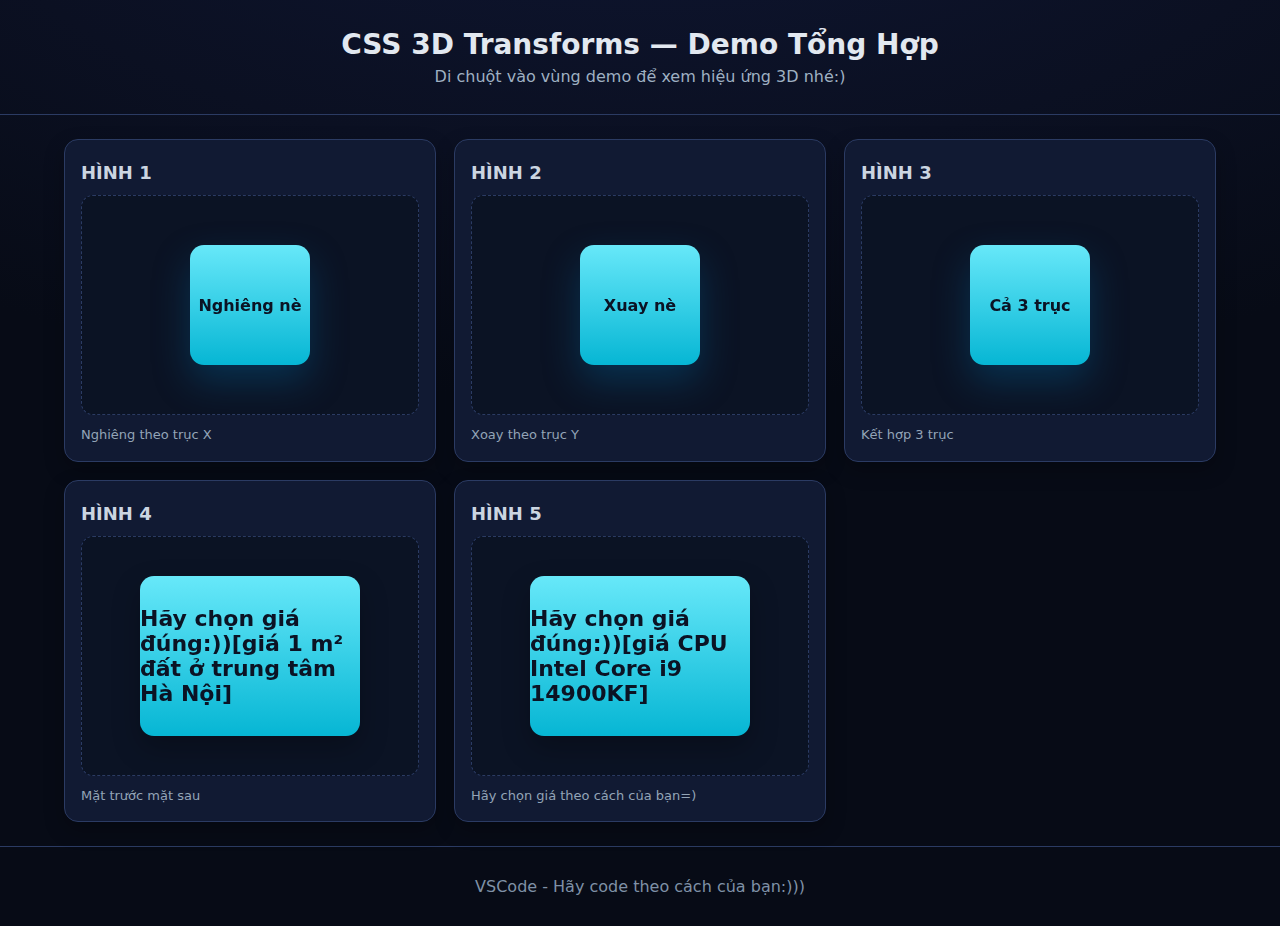
<file: index.html>
<!DOCTYPE html>
<html lang="vi">
<head>
  <meta charset="UTF-8" />
  <meta name="viewport" content="width=device-width, initial-scale=1.0"/>
  <title>file code up github</title>
  <style>
    :root{
      --bg:#0b1022;
      --ink:#e2e8f0;
      --card:#111a33;
      --edge:#2b3b63;
      --front:#22d3ee;
      --back:#f59e0b;
    }
    *{box-sizing:border-box}
    body{
      margin:0;
      font-family:system-ui,-apple-system,Segoe UI,Roboto,Helvetica,Arial;
      color:var(--ink);
      background:radial-gradient(1200px 600px at 50% -200px,#0e1530 15%,#0b1022 60%,#070b16 100%);
    }
    header{
      padding:28px 20px;
      text-align:center;
      border-bottom:1px solid var(--edge);
    }
    h1{margin:0 0 6px;font-size:28px;}
    p{margin:0;color:#9fb0c2}
    .grid{
      display:grid;
      grid-template-columns:repeat(auto-fit,minmax(280px,1fr));
      gap:18px;
      padding:24px;
      max-width:1200px;
      margin:0 auto;
    }
    .card{
      background:var(--card);
      border:1px solid var(--edge);
      border-radius:14px;
      padding:16px;
      box-shadow:0 8px 20px rgba(0,0,0,.25);
    }
    .card h2{
      margin:6px 0 12px;
      font-size:18px;
      color:#cbd5e1;
    }
    .scene{
      height:220px;
      perspective: 800px;
      background:#0b1324;
      border:1px dashed var(--edge);
      border-radius:12px;
      display:flex;align-items:center;justify-content:center;
      overflow:hidden;
    }
    .cube{
      width:120px;height:120px;
      display:flex;align-items:center;justify-content:center;
      color:#0b1324;font-weight:800;
      border-radius:14px;
      background:linear-gradient(180deg,#67e8f9,#06b6d4);
      transition: transform 1s ease, box-shadow 1s ease;
      transform-style: preserve-3d;
      box-shadow:0 16px 36px rgba(3,105,161,.35);
      will-change:transform;
      user-select:none;
    }
    .scene:hover .rx{ transform: rotateX(55deg); }
    .scene:hover .ry{ transform: rotateY(120deg); }
    .scene:hover .xyz{ transform: rotateX(35deg) rotateY(35deg) rotateZ(35deg); }

    /* Flip card */
    .flip-scene{
      height:240px;
      perspective:900px;
      display:flex;align-items:center;justify-content:center;
      background:#0b1324;border:1px dashed var(--edge);border-radius:12px;
    }
    .card3d{
      width:220px;height:160px;position:relative;
      transform-style: preserve-3d;
      transition: transform 1s;
      cursor:pointer;
    }
    .card3d:hover{ transform: rotateY(180deg); }
    .face{
      position:absolute; inset:0;
      display:flex;align-items:center;justify-content:center;
      border-radius:14px; font-size:22px; font-weight:700;
      color:#0b1324;
      backface-visibility:hidden;
      box-shadow:0 12px 28px rgba(0,0,0,.25);
    }
    .front{ background: linear-gradient(180deg,#67e8f9,#06b6d4); }
    .back{ background: linear-gradient(180deg,#fbbf24,#f59e0b); transform: rotateY(180deg); }

    .note{font-size:13px;color:#93a4b7;margin-top:10px;line-height:1.5}
    code{background:#0b1324;border:1px solid #334155;padding:2px 6px;border-radius:6px;color:#a5b4fc}
    footer{ text-align:center;padding:30px 16px;color:#7f91a6;border-top:1px solid var(--edge); }
  </style>
</head>
<body>
  <header>
    <h1>CSS 3D Transforms — Demo Tổng Hợp</h1>
    <p>Di chuột vào vùng demo để xem hiệu ứng 3D nhé:)</p>
  </header>

  <section class="grid">
    <article class="card">
      <h2>HÌNH 1</h2>
      <div class="scene">
        <div class="cube rx">Nghiêng nè</div>
      </div>
      <div class="note">Nghiêng theo trục X</div>
    </article>

    <article class="card">
      <h2>HÌNH 2</h2>
      <div class="scene">
        <div class="cube ry">Xuay nè</div>
      </div>
      <div class="note">Xoay theo trục Y</div>
    </article>

    <article class="card">
      <h2>HÌNH 3</h2>
      <div class="scene">
        <div class="cube xyz">Cả 3 trục</div>
      </div>
      <div class="note">Kết hợp 3 trục</div>
    </article>

    <article class="card">
      <h2>HÌNH 4</h2>
      <div class="flip-scene">
        <div class="card3d">
          <div class="face front">Hãy chọn giá đúng:))[giá 1 m² đất ở trung tâm Hà Nội] </div>
          <div class="face back">800tr/m²</div>
        </div>
      </div>
      <div class="note">Mặt trước mặt sau</div>
    </article>

     <article class="card">
      <h2>HÌNH 5</h2>
      <div class="flip-scene">
        <div class="card3d">
          <div class="face front">Hãy chọn giá đúng:))[giá CPU Intel Core i9 14900KF]</div>
          <div class="face back">14tr VND</div>
        </div>
      </div>
      <div class="note">Hãy chọn giá theo cách của bạn=)</div>
    </article>

  </section>
  <footer>VSCode - Hãy code theo cách của bạn:)))</footer>
</body>
</html>
</file>
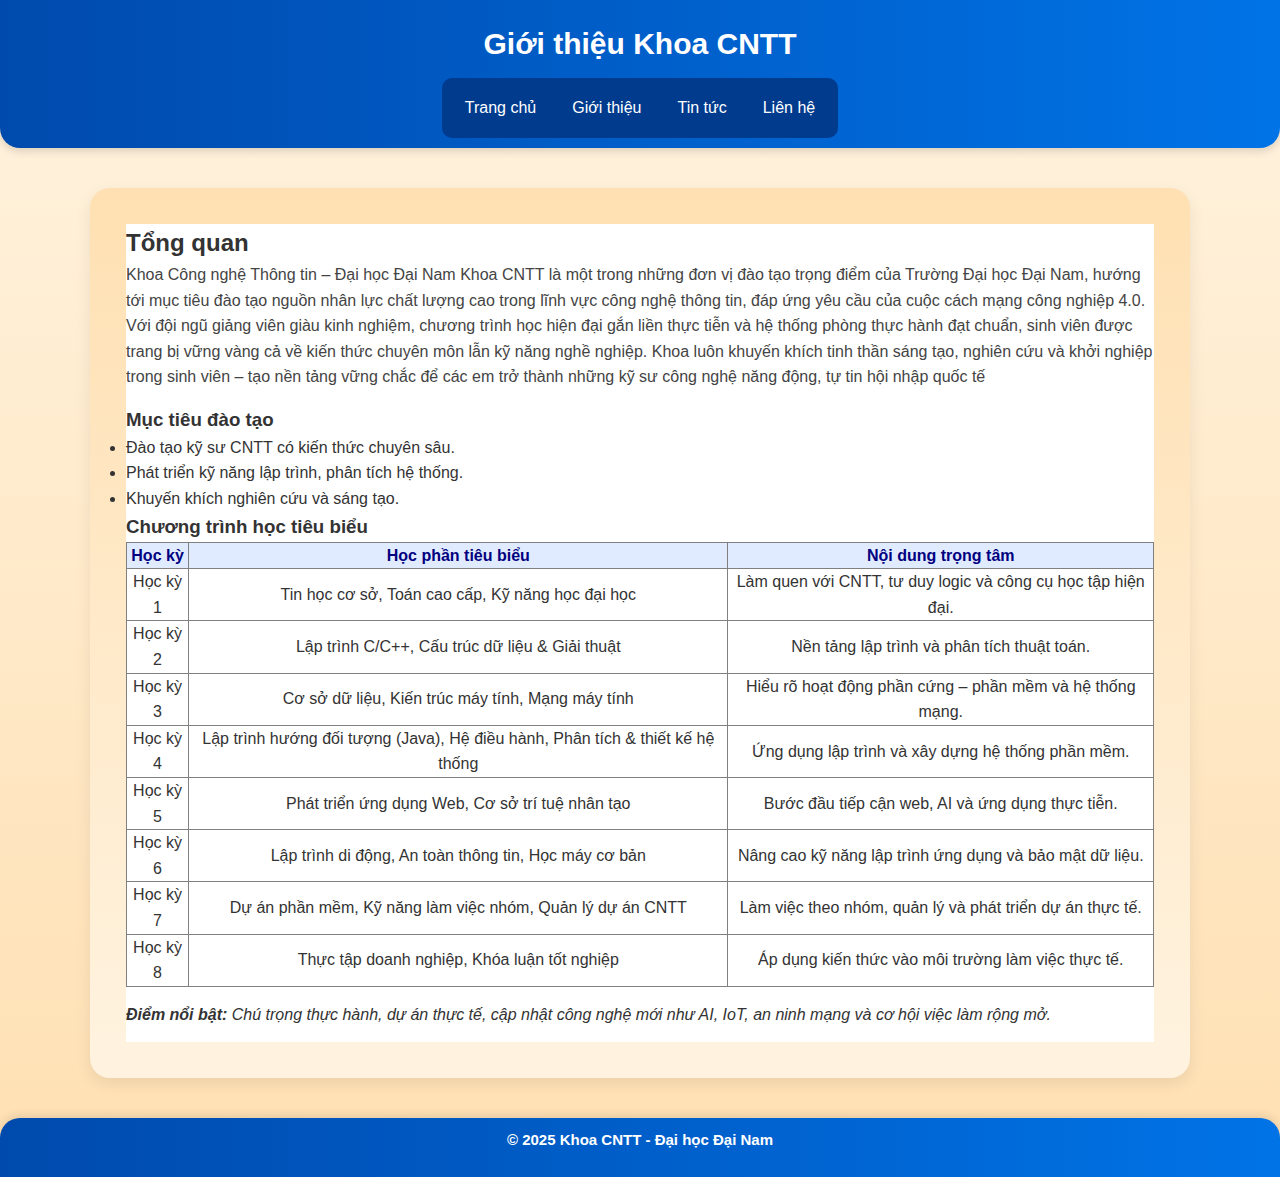
<file: gioi-thieu.html>
<!DOCTYPE html>
<html lang="vi">
<head>
    <meta charset="UTF-8">
    <title>Giới thiệu - Khoa CNTT</title>
    <link rel="stylesheet" href="styles.css">
</head>
<body>
    <header>
        <h1>Giới thiệu Khoa CNTT</h1>
        <nav>
            <ul class="menu">
                <li><a href="index.html">Trang chủ</a></li>
                <li><a href="gioi-thieu.html">Giới thiệu</a></li>
                <li><a href="tin-tuc.html">Tin tức</a></li>
                <li><a href="lien-he.html">Liên hệ</a></li>
            </ul>
        </nav>
    </header>
    <main>
        <h2>Tổng quan</h2>
        <p>Khoa Công nghệ Thông tin – Đại học Đại Nam
Khoa CNTT là một trong những đơn vị đào tạo trọng điểm của Trường Đại học Đại Nam, hướng tới mục tiêu đào tạo nguồn nhân lực chất lượng cao trong lĩnh vực công nghệ thông tin, đáp ứng yêu cầu của cuộc cách mạng công nghiệp 4.0.
Với đội ngũ giảng viên giàu kinh nghiệm, chương trình học hiện đại gắn liền thực tiễn và hệ thống phòng thực hành đạt chuẩn, sinh viên được trang bị vững vàng cả về kiến thức chuyên môn lẫn kỹ năng nghề nghiệp. Khoa luôn khuyến khích tinh thần sáng tạo, nghiên cứu và khởi nghiệp trong sinh viên – tạo nền tảng vững chắc để các em trở thành những kỹ sư công nghệ năng động, tự tin hội nhập quốc tế</p>

        <h3>Mục tiêu đào tạo</h3>
        <ul>
            <li>Đào tạo kỹ sư CNTT có kiến thức chuyên sâu.</li>
            <li>Phát triển kỹ năng lập trình, phân tích hệ thống.</li>
            <li>Khuyến khích nghiên cứu và sáng tạo.</li>
        </ul>

        <h3>Chương trình học tiêu biểu</h3>
        <table border="1" cellspacing="0" cellpadding="10" style="width:100%; border-collapse:collapse; text-align:center; font-family:Arial, sans-serif;">
    <thead style="background-color:#e0ebff; color:#000080;">
      <tr>
        <th>Học kỳ</th>
        <th>Học phần tiêu biểu</th>
        <th>Nội dung trọng tâm</th>
      </tr>
    </thead>
    <tbody>
      <tr>
        <td>Học kỳ 1</td>
        <td>Tin học cơ sở, Toán cao cấp, Kỹ năng học đại học</td>
        <td>Làm quen với CNTT, tư duy logic và công cụ học tập hiện đại.</td>
      </tr>
      <tr>
        <td>Học kỳ 2</td>
        <td>Lập trình C/C++, Cấu trúc dữ liệu &amp; Giải thuật</td>
        <td>Nền tảng lập trình và phân tích thuật toán.</td>
      </tr>
      <tr>
        <td>Học kỳ 3</td>
        <td>Cơ sở dữ liệu, Kiến trúc máy tính, Mạng máy tính</td>
        <td>Hiểu rõ hoạt động phần cứng – phần mềm và hệ thống mạng.</td>
      </tr>
      <tr>
        <td>Học kỳ 4</td>
        <td>Lập trình hướng đối tượng (Java), Hệ điều hành, Phân tích &amp; thiết kế hệ thống</td>
        <td>Ứng dụng lập trình và xây dựng hệ thống phần mềm.</td>
      </tr>
      <tr>
        <td>Học kỳ 5</td>
        <td>Phát triển ứng dụng Web, Cơ sở trí tuệ nhân tạo</td>
        <td>Bước đầu tiếp cận web, AI và ứng dụng thực tiễn.</td>
      </tr>
      <tr>
        <td>Học kỳ 6</td>
        <td>Lập trình di động, An toàn thông tin, Học máy cơ bản</td>
        <td>Nâng cao kỹ năng lập trình ứng dụng và bảo mật dữ liệu.</td>
      </tr>
      <tr>
        <td>Học kỳ 7</td>
        <td>Dự án phần mềm, Kỹ năng làm việc nhóm, Quản lý dự án CNTT</td>
        <td>Làm việc theo nhóm, quản lý và phát triển dự án thực tế.</td>
      </tr>
      <tr>
        <td>Học kỳ 8</td>
        <td>Thực tập doanh nghiệp, Khóa luận tốt nghiệp</td>
        <td>Áp dụng kiến thức vào môi trường làm việc thực tế.</td>
      </tr>
    </tbody>
  </table>

  <p style="margin-top:15px; font-style:italic; color:#333;">
    <strong>Điểm nổi bật:</strong> Chú trọng thực hành, dự án thực tế, cập nhật công nghệ mới như AI, IoT, an ninh mạng và cơ hội việc làm rộng mở.
  </p>
    </main>
<footer style="background-color: #000; text-align: center; padding: 10px;">
    <p style="font-weight: bold; color: white;">&copy; 2025 Khoa CNTT - Đại học Đại Nam</p>
</footer>
</body>
</html>
</file>
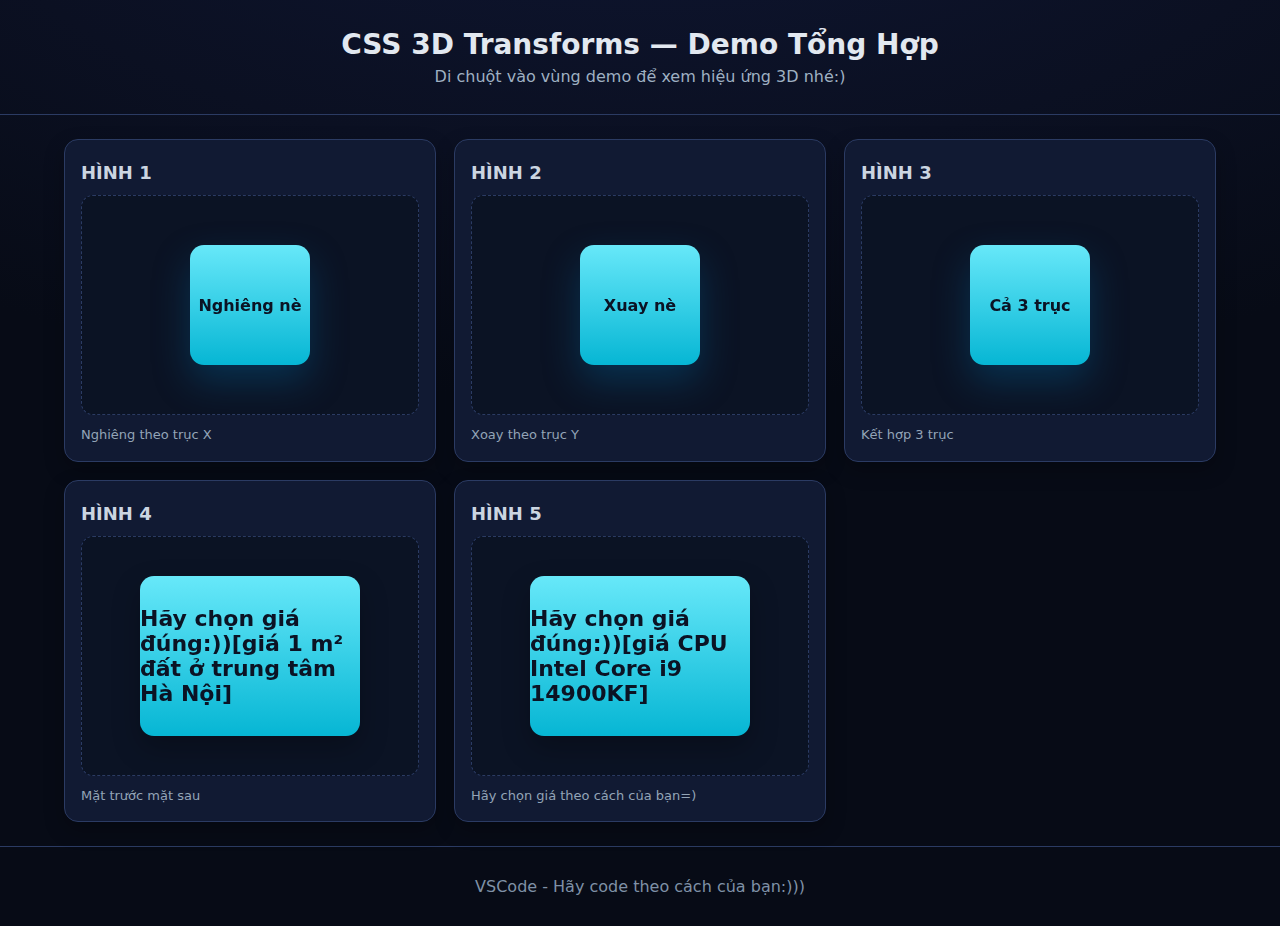
<file: PhanAnhTuan1971020485.html>
<!DOCTYPE html>
<html lang="vi">
<head>
  <meta charset="UTF-8" />
  <meta name="viewport" content="width=device-width, initial-scale=1.0"/>
  <title>file code up github</title>
  <style>
    :root{
      --bg:#0b1022;
      --ink:#e2e8f0;
      --card:#111a33;
      --edge:#2b3b63;
      --front:#22d3ee;
      --back:#f59e0b;
    }
    *{box-sizing:border-box}
    body{
      margin:0;
      font-family:system-ui,-apple-system,Segoe UI,Roboto,Helvetica,Arial;
      color:var(--ink);
      background:radial-gradient(1200px 600px at 50% -200px,#0e1530 15%,#0b1022 60%,#070b16 100%);
    }
    header{
      padding:28px 20px;
      text-align:center;
      border-bottom:1px solid var(--edge);
    }
    h1{margin:0 0 6px;font-size:28px;}
    p{margin:0;color:#9fb0c2}
    .grid{
      display:grid;
      grid-template-columns:repeat(auto-fit,minmax(280px,1fr));
      gap:18px;
      padding:24px;
      max-width:1200px;
      margin:0 auto;
    }
    .card{
      background:var(--card);
      border:1px solid var(--edge);
      border-radius:14px;
      padding:16px;
      box-shadow:0 8px 20px rgba(0,0,0,.25);
    }
    .card h2{
      margin:6px 0 12px;
      font-size:18px;
      color:#cbd5e1;
    }
    .scene{
      height:220px;
      perspective: 800px;
      background:#0b1324;
      border:1px dashed var(--edge);
      border-radius:12px;
      display:flex;align-items:center;justify-content:center;
      overflow:hidden;
    }
    .cube{
      width:120px;height:120px;
      display:flex;align-items:center;justify-content:center;
      color:#0b1324;font-weight:800;
      border-radius:14px;
      background:linear-gradient(180deg,#67e8f9,#06b6d4);
      transition: transform 1s ease, box-shadow 1s ease;
      transform-style: preserve-3d;
      box-shadow:0 16px 36px rgba(3,105,161,.35);
      will-change:transform;
      user-select:none;
    }
    .scene:hover .rx{ transform: rotateX(55deg); }
    .scene:hover .ry{ transform: rotateY(120deg); }
    .scene:hover .xyz{ transform: rotateX(35deg) rotateY(35deg) rotateZ(35deg); }

    /* Flip card */
    .flip-scene{
      height:240px;
      perspective:900px;
      display:flex;align-items:center;justify-content:center;
      background:#0b1324;border:1px dashed var(--edge);border-radius:12px;
    }
    .card3d{
      width:220px;height:160px;position:relative;
      transform-style: preserve-3d;
      transition: transform 1s;
      cursor:pointer;
    }
    .card3d:hover{ transform: rotateY(180deg); }
    .face{
      position:absolute; inset:0;
      display:flex;align-items:center;justify-content:center;
      border-radius:14px; font-size:22px; font-weight:700;
      color:#0b1324;
      backface-visibility:hidden;
      box-shadow:0 12px 28px rgba(0,0,0,.25);
    }
    .front{ background: linear-gradient(180deg,#67e8f9,#06b6d4); }
    .back{ background: linear-gradient(180deg,#fbbf24,#f59e0b); transform: rotateY(180deg); }

    .note{font-size:13px;color:#93a4b7;margin-top:10px;line-height:1.5}
    code{background:#0b1324;border:1px solid #334155;padding:2px 6px;border-radius:6px;color:#a5b4fc}
    footer{ text-align:center;padding:30px 16px;color:#7f91a6;border-top:1px solid var(--edge); }
  </style>
</head>
<body>
  <header>
    <h1>CSS 3D Transforms — Demo Tổng Hợp</h1>
    <p>Di chuột vào vùng demo để xem hiệu ứng 3D nhé:)</p>
  </header>

  <section class="grid">
    <article class="card">
      <h2>HÌNH 1</h2>
      <div class="scene">
        <div class="cube rx">Nghiêng nè</div>
      </div>
      <div class="note">Nghiêng theo trục X</div>
    </article>

    <article class="card">
      <h2>HÌNH 2</h2>
      <div class="scene">
        <div class="cube ry">Xuay nè</div>
      </div>
      <div class="note">Xoay theo trục Y</div>
    </article>

    <article class="card">
      <h2>HÌNH 3</h2>
      <div class="scene">
        <div class="cube xyz">Cả 3 trục</div>
      </div>
      <div class="note">Kết hợp 3 trục</div>
    </article>

    <article class="card">
      <h2>HÌNH 4</h2>
      <div class="flip-scene">
        <div class="card3d">
          <div class="face front">Hãy chọn giá đúng:))[giá 1 m² đất ở trung tâm Hà Nội] </div>
          <div class="face back">800tr/m²</div>
        </div>
      </div>
      <div class="note">Mặt trước mặt sau</div>
    </article>

     <article class="card">
      <h2>HÌNH 5</h2>
      <div class="flip-scene">
        <div class="card3d">
          <div class="face front">Hãy chọn giá đúng:))[giá CPU Intel Core i9 14900KF]</div>
          <div class="face back">14tr VND</div>
        </div>
      </div>
      <div class="note">Hãy chọn giá theo cách của bạn=)</div>
    </article>

  </section>
  <footer>VSCode - Hãy code theo cách của bạn:)))</footer>
</body>
</html>
</file>
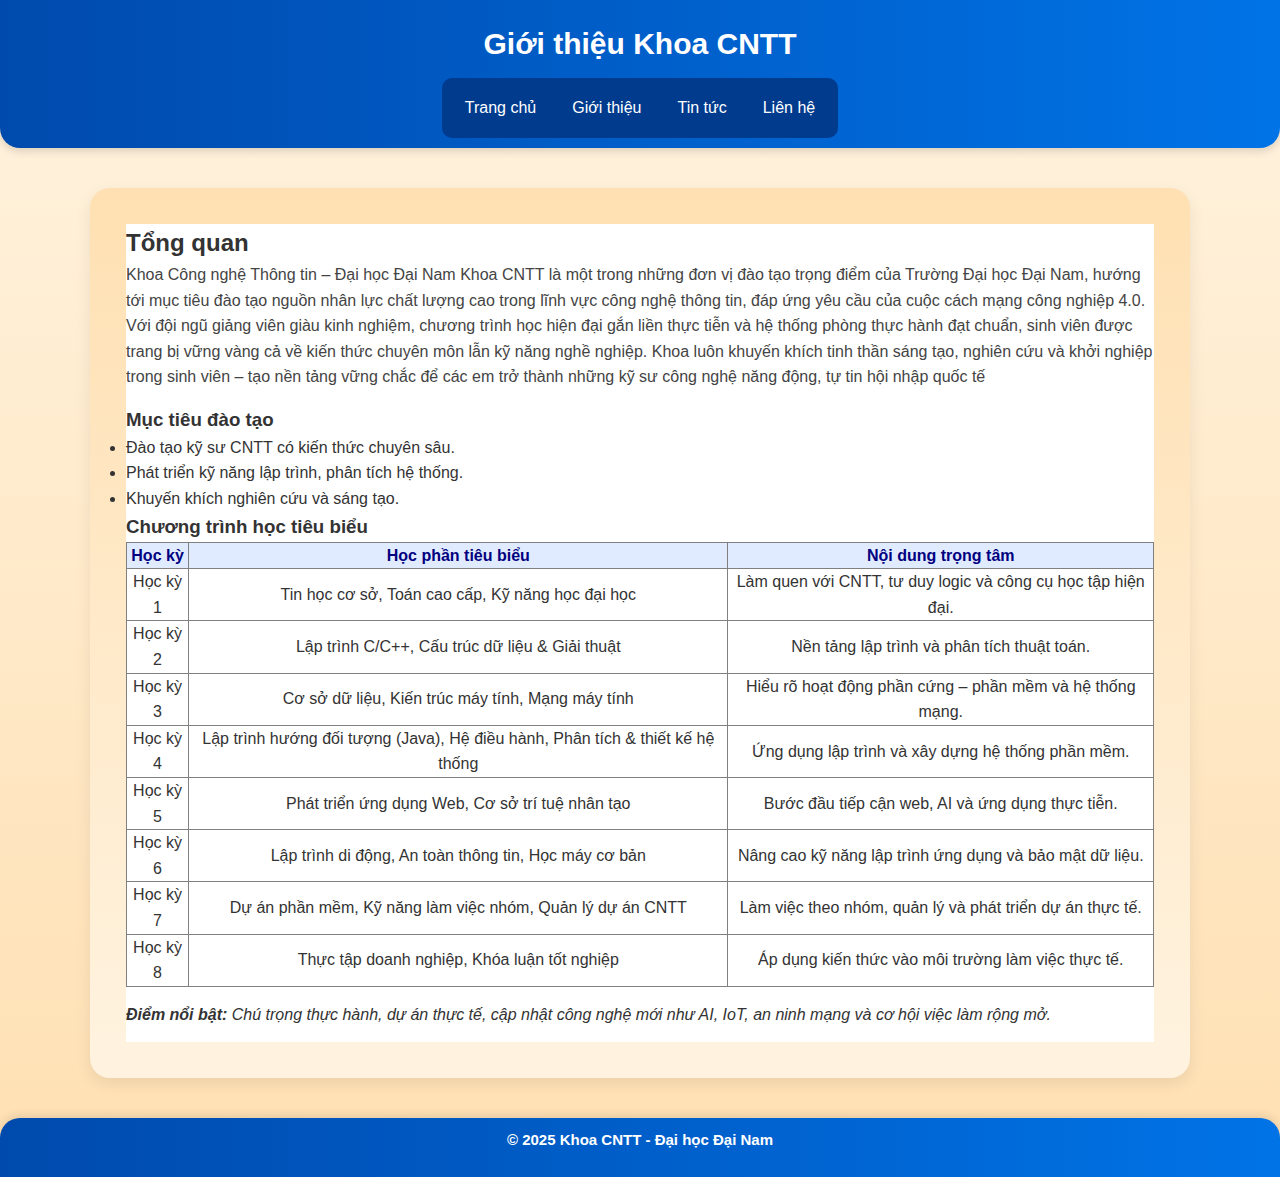
<file: New folder (2)/gioi-thieu.html>
<!DOCTYPE html>
<html lang="vi">
<head>
    <meta charset="UTF-8">
    <title>Giới thiệu - Khoa CNTT</title>
    <link rel="stylesheet" href="css/styles.css">
</head>
<body>
    <header>
        <h1>Giới thiệu Khoa CNTT</h1>
        <nav>
            <ul class="menu">
                <li><a href="index.html">Trang chủ</a></li>
                <li><a href="gioi-thieu.html">Giới thiệu</a></li>
                <li><a href="tin-tuc.html">Tin tức</a></li>
                <li><a href="lien-he.html">Liên hệ</a></li>
            </ul>
        </nav>
    </header>

    <main>
        <h2>Tổng quan</h2>
        <p>Khoa Công nghệ Thông tin – Đại học Đại Nam
Khoa CNTT là một trong những đơn vị đào tạo trọng điểm của Trường Đại học Đại Nam, hướng tới mục tiêu đào tạo nguồn nhân lực chất lượng cao trong lĩnh vực công nghệ thông tin, đáp ứng yêu cầu của cuộc cách mạng công nghiệp 4.0.

Với đội ngũ giảng viên giàu kinh nghiệm, chương trình học hiện đại gắn liền thực tiễn và hệ thống phòng thực hành đạt chuẩn, sinh viên được trang bị vững vàng cả về kiến thức chuyên môn lẫn kỹ năng nghề nghiệp. Khoa luôn khuyến khích tinh thần sáng tạo, nghiên cứu và khởi nghiệp trong sinh viên – tạo nền tảng vững chắc để các em trở thành những kỹ sư công nghệ năng động, tự tin hội nhập quốc tế</p>

        <h3>Mục tiêu đào tạo</h3>
        <ul>
            <li>Đào tạo kỹ sư CNTT có kiến thức chuyên sâu.</li>
            <li>Phát triển kỹ năng lập trình, phân tích hệ thống.</li>
            <li>Khuyến khích nghiên cứu và sáng tạo.</li>
        </ul>

        <h3>Chương trình học tiêu biểu</h3>
        <table border="1" cellspacing="0" cellpadding="10" style="width:100%; border-collapse:collapse; text-align:center; font-family:Arial, sans-serif;">
    <thead style="background-color:#e0ebff; color:#000080;">
      <tr>
        <th>Học kỳ</th>
        <th>Học phần tiêu biểu</th>
        <th>Nội dung trọng tâm</th>
      </tr>
    </thead>
    <tbody>
      <tr>
        <td>Học kỳ 1</td>
        <td>Tin học cơ sở, Toán cao cấp, Kỹ năng học đại học</td>
        <td>Làm quen với CNTT, tư duy logic và công cụ học tập hiện đại.</td>
      </tr>
      <tr>
        <td>Học kỳ 2</td>
        <td>Lập trình C/C++, Cấu trúc dữ liệu &amp; Giải thuật</td>
        <td>Nền tảng lập trình và phân tích thuật toán.</td>
      </tr>
      <tr>
        <td>Học kỳ 3</td>
        <td>Cơ sở dữ liệu, Kiến trúc máy tính, Mạng máy tính</td>
        <td>Hiểu rõ hoạt động phần cứng – phần mềm và hệ thống mạng.</td>
      </tr>
      <tr>
        <td>Học kỳ 4</td>
        <td>Lập trình hướng đối tượng (Java), Hệ điều hành, Phân tích &amp; thiết kế hệ thống</td>
        <td>Ứng dụng lập trình và xây dựng hệ thống phần mềm.</td>
      </tr>
      <tr>
        <td>Học kỳ 5</td>
        <td>Phát triển ứng dụng Web, Cơ sở trí tuệ nhân tạo</td>
        <td>Bước đầu tiếp cận web, AI và ứng dụng thực tiễn.</td>
      </tr>
      <tr>
        <td>Học kỳ 6</td>
        <td>Lập trình di động, An toàn thông tin, Học máy cơ bản</td>
        <td>Nâng cao kỹ năng lập trình ứng dụng và bảo mật dữ liệu.</td>
      </tr>
      <tr>
        <td>Học kỳ 7</td>
        <td>Dự án phần mềm, Kỹ năng làm việc nhóm, Quản lý dự án CNTT</td>
        <td>Làm việc theo nhóm, quản lý và phát triển dự án thực tế.</td>
      </tr>
      <tr>
        <td>Học kỳ 8</td>
        <td>Thực tập doanh nghiệp, Khóa luận tốt nghiệp</td>
        <td>Áp dụng kiến thức vào môi trường làm việc thực tế.</td>
      </tr>
    </tbody>
  </table>

  <p style="margin-top:15px; font-style:italic; color:#333;">
    <strong>Điểm nổi bật:</strong> Chú trọng thực hành, dự án thực tế, cập nhật công nghệ mới như AI, IoT, an ninh mạng và cơ hội việc làm rộng mở.
  </p>
    </main>

<footer style="background-color: #000; text-align: center; padding: 10px;">
    <p style="font-weight: bold; color: white;">&copy; 2025 Khoa CNTT - Đại học Đại Nam</p>
</footer>
</body>
</html>
</file>
<file: New folder (2)/css/styles.css>
* {
  margin: 0;
  padding: 0;
  box-sizing: border-box;
  font-family: "Segoe UI", Tahoma, sans-serif;
}
body {
  background: linear-gradient(180deg, #fff3e0, #ffe0b2); /* cam nhạt dịu */
  color: #333;
  line-height: 1.6;
}
header {
  background: linear-gradient(90deg, #004aad, #0073e6);
  color: white;
  padding: 20px 0 10px;
  text-align: center;
  border-bottom-left-radius: 20px;
  border-bottom-right-radius: 20px;
  box-shadow: 0 3px 10px rgba(0, 0, 0, 0.15);
}
header h1 {
  font-size: 30px;
  margin-bottom: 10px;
}
nav ul {
  list-style: none;
  display: flex;
  justify-content: center;
  flex-wrap: wrap;
  background-color: #003b8e;
  border-radius: 10px;
  margin: 0 auto;
  width: fit-content;
  padding: 5px;
}

nav ul li {
  position: relative;
}

nav ul li a {
  display: block;
  padding: 12px 18px;
  color: white;
  text-decoration: none;
  font-weight: 500;
  border-radius: 8px;
  transition: background 0.3s, transform 0.2s;
}

nav ul li a:hover {
  background: #ffb84d;
  color: #003b8e;
  transform: scale(1.05);
}
nav ul li ul.dropdown {
  display: none;
  position: absolute;
  top: 100%;
  left: 0;
  background: #004aad;
  min-width: 180px;
  flex-direction: column;
  border-radius: 10px;
  overflow: hidden;
  box-shadow: 0 2px 8px rgba(0,0,0,0.15);
  z-index: 999;
}

nav ul li:hover ul.dropdown {
  display: flex;
}

nav ul li ul.dropdown li a {
  padding: 10px 15px;
  border-bottom: 1px solid rgba(255, 255, 255, 0.1);
}

nav ul li ul.dropdown li a:hover {
  background: #ff9933;
  color: #fff;
}

main {
  position: relative;
  background: white;
  border-radius: 20px;
  box-shadow: 0 6px 16px rgba(0, 0, 0, 0.08);
  padding: 30px;
  margin: 40px auto;
  max-width: 1100px;
  background-image: linear-gradient(0deg, #fff, #fff), 
                    linear-gradient(180deg, #ffe0b2, #fff3e0);
  background-origin: border-box;
  background-clip: content-box, border-box;
  border: 6px solid transparent;
}

section, article {
  background: #f9fbff;
  border-radius: 15px;
  padding: 25px;
  margin-bottom: 25px;
  box-shadow: 0 2px 6px rgba(0, 0, 0, 0.05);
}

section h2, article h2 {
  color: #004aad;
  margin-bottom: 15px;
  font-size: 24px;
  border-bottom: 3px solid #ffb84d;
  display: inline-block;
  padding-bottom: 5px;
}

p {
  margin-bottom: 15px;
  color: #444;
}

form {
  display: flex;
  flex-direction: column;
  gap: 12px;
  max-width: 500px;
}

input, textarea, select {
  padding: 10px;
  border: 1px solid #ccc;
  border-radius: 8px;
  font-size: 15px;
  transition: border 0.3s, box-shadow 0.3s;
}

input:focus, textarea:focus {
  border-color: #0073e6;
  box-shadow: 0 0 5px rgba(0, 115, 230, 0.3);
  outline: none;
}

button {
  padding: 10px 15px;
  background-color: #004aad;
  color: white;
  border: none;
  border-radius: 8px;
  cursor: pointer;
  font-size: 15px;
  transition: background 0.3s;
}

button:hover {
  background-color: #0066ff;
}

.card-container {
  display: grid;
  grid-template-columns: repeat(auto-fit, minmax(260px, 1fr));
  gap: 25px;
}

.card {
  background: #ffffff;
  border-radius: 15px;
  box-shadow: 0 3px 8px rgba(0,0,0,0.08);
  overflow: hidden;
  transition: transform 0.25s, box-shadow 0.25s;
}

.card:hover {
  transform: translateY(-5px);
  box-shadow: 0 6px 15px rgba(0,0,0,0.15);
}

.card img {
  width: 100%;
  height: 160px;
  object-fit: cover;
}

.card h3 {
  color: #004aad;
  padding: 10px;
  font-size: 18px;
}

.card p {
  padding: 0 10px 15px 10px;
  color: #555;
}
footer {
  background: linear-gradient(90deg, #004aad, #0073e6);
  color: white;
  text-align: center;
  padding: 18px;
  margin-top: 30px;
  border-top-left-radius: 20px;
  border-top-right-radius: 20px;
  font-size: 15px;
  box-shadow: 0 -3px 10px rgba(0, 0, 0, 0.1);
}
@media (max-width: 768px) {
  nav ul {
    flex-direction: column;
  }

  header h1 {
    font-size: 22px;
  }

  main {
    margin: 20px;
    padding: 20px;
  }
}
</file>
<file: styles.css>
/* ===================================================
   RESET & FONT
=================================================== */
* {
  margin: 0;
  padding: 0;
  box-sizing: border-box;
  font-family: "Segoe UI", Tahoma, sans-serif;
}

body {
  background: linear-gradient(180deg, #fff3e0, #ffe0b2); /* cam nhạt dịu */
  color: #333;
  line-height: 1.6;
}

/* ===================================================
   HEADER & NAVIGATION
=================================================== */
header {
  background: linear-gradient(90deg, #004aad, #0073e6);
  color: white;
  padding: 20px 0 10px;
  text-align: center;
  border-bottom-left-radius: 20px;
  border-bottom-right-radius: 20px;
  box-shadow: 0 3px 10px rgba(0, 0, 0, 0.15);
}

header h1 {
  font-size: 30px;
  margin-bottom: 10px;
}

nav ul {
  list-style: none;
  display: flex;
  justify-content: center;
  flex-wrap: wrap;
  background-color: #003b8e;
  border-radius: 10px;
  margin: 0 auto;
  width: fit-content;
  padding: 5px;
}

nav ul li {
  position: relative;
}

nav ul li a {
  display: block;
  padding: 12px 18px;
  color: white;
  text-decoration: none;
  font-weight: 500;
  border-radius: 8px;
  transition: background 0.3s, transform 0.2s;
}

nav ul li a:hover {
  background: #ffb84d;
  color: #003b8e;
  transform: scale(1.05);
}

/* ===================================================
   DROPDOWN MENU
=================================================== */
nav ul li ul.dropdown {
  display: none;
  position: absolute;
  top: 100%;
  left: 0;
  background: #004aad;
  min-width: 180px;
  flex-direction: column;
  border-radius: 10px;
  overflow: hidden;
  box-shadow: 0 2px 8px rgba(0,0,0,0.15);
  z-index: 999;
}

nav ul li:hover ul.dropdown {
  display: flex;
}

nav ul li ul.dropdown li a {
  padding: 10px 15px;
  border-bottom: 1px solid rgba(255, 255, 255, 0.1);
}

nav ul li ul.dropdown li a:hover {
  background: #ff9933;
  color: #fff;
}

/* ===================================================
   MAIN & CONTENT
=================================================== */
main {
  position: relative;
  background: white;
  border-radius: 20px;
  box-shadow: 0 6px 16px rgba(0, 0, 0, 0.08);
  padding: 30px;
  margin: 40px auto;
  max-width: 1100px;
  background-image: linear-gradient(0deg, #fff, #fff), 
                    linear-gradient(180deg, #ffe0b2, #fff3e0);
  background-origin: border-box;
  background-clip: content-box, border-box;
  border: 6px solid transparent;
}

section, article {
  background: #f9fbff;
  border-radius: 15px;
  padding: 25px;
  margin-bottom: 25px;
  box-shadow: 0 2px 6px rgba(0, 0, 0, 0.05);
}

section h2, article h2 {
  color: #004aad;
  margin-bottom: 15px;
  font-size: 24px;
  border-bottom: 3px solid #ffb84d;
  display: inline-block;
  padding-bottom: 5px;
}

p {
  margin-bottom: 15px;
  color: #444;
}

/* ===================================================
   FORM LIÊN HỆ
=================================================== */
form {
  display: flex;
  flex-direction: column;
  gap: 12px;
  max-width: 500px;
}

input, textarea, select {
  padding: 10px;
  border: 1px solid #ccc;
  border-radius: 8px;
  font-size: 15px;
  transition: border 0.3s, box-shadow 0.3s;
}

input:focus, textarea:focus {
  border-color: #0073e6;
  box-shadow: 0 0 5px rgba(0, 115, 230, 0.3);
  outline: none;
}

button {
  padding: 10px 15px;
  background-color: #004aad;
  color: white;
  border: none;
  border-radius: 8px;
  cursor: pointer;
  font-size: 15px;
  transition: background 0.3s;
}

button:hover {
  background-color: #0066ff;
}

/* ===================================================
   TIN TỨC - CARD STYLE
=================================================== */
.card-container {
  display: grid;
  grid-template-columns: repeat(auto-fit, minmax(260px, 1fr));
  gap: 25px;
}

.card {
  background: #ffffff;
  border-radius: 15px;
  box-shadow: 0 3px 8px rgba(0,0,0,0.08);
  overflow: hidden;
  transition: transform 0.25s, box-shadow 0.25s;
}

.card:hover {
  transform: translateY(-5px);
  box-shadow: 0 6px 15px rgba(0,0,0,0.15);
}

.card img {
  width: 100%;
  height: 160px;
  object-fit: cover;
}

.card h3 {
  color: #004aad;
  padding: 10px;
  font-size: 18px;
}

.card p {
  padding: 0 10px 15px 10px;
  color: #555;
}

/* ===================================================
   FOOTER
=================================================== */
footer {
  background: linear-gradient(90deg, #004aad, #0073e6);
  color: white;
  text-align: center;
  padding: 18px;
  margin-top: 30px;
  border-top-left-radius: 20px;
  border-top-right-radius: 20px;
  font-size: 15px;
  box-shadow: 0 -3px 10px rgba(0, 0, 0, 0.1);
}

/* ===================================================
   RESPONSIVE
=================================================== */
@media (max-width: 768px) {
  nav ul {
    flex-direction: column;
  }

  header h1 {
    font-size: 22px;
  }

  main {
    margin: 20px;
    padding: 20px;
  }
}
</file>
